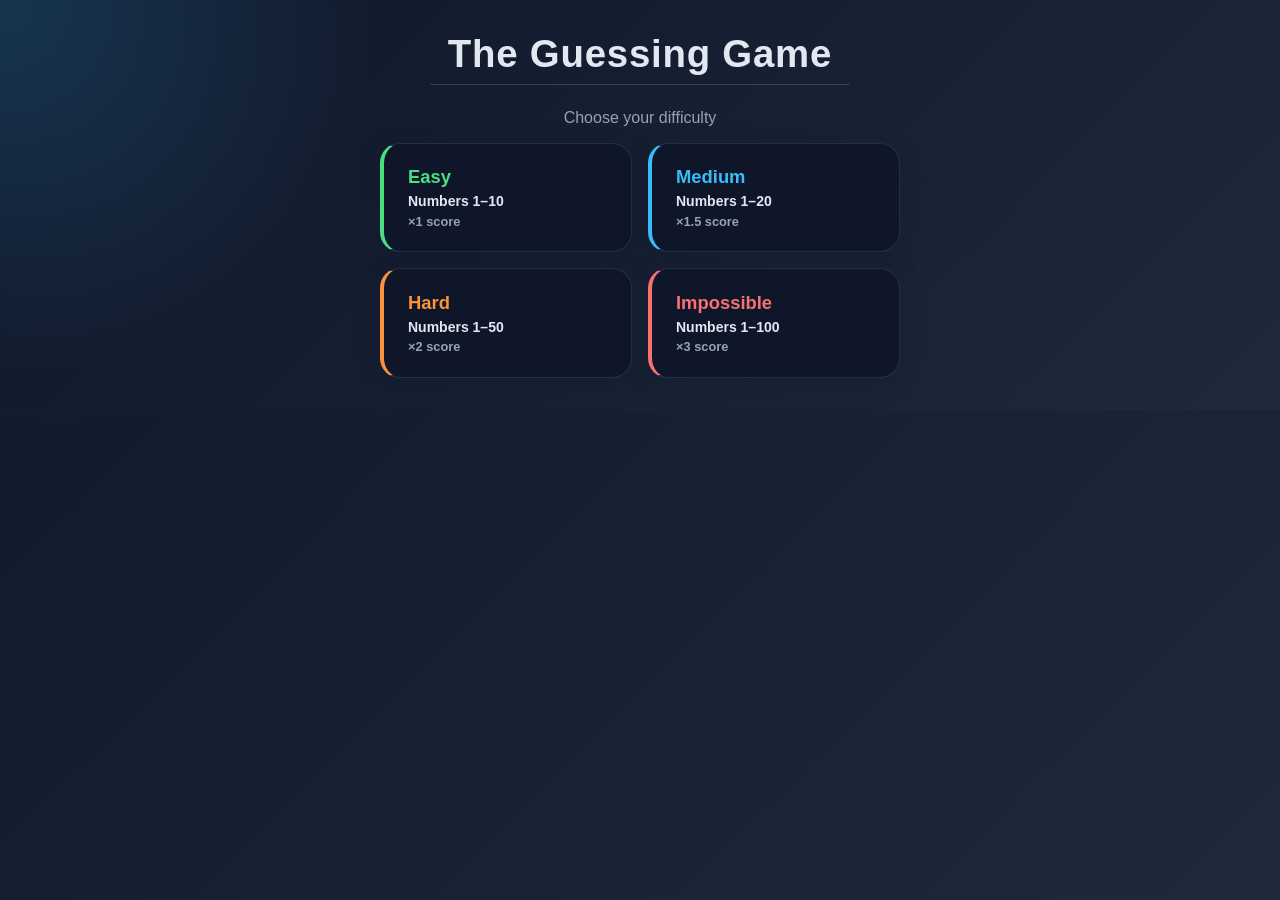
<file: Projects/GuessingGame/GuessingGame.html>
<!DOCTYPE html>
<html lang="en">

<head>
    <meta charset="UTF-8" />
    <meta name="viewport" content="width=device-width, initial-scale=1.0" />
    <title>Guessing Game</title>
    <!-- Link to the stylesheet that controls all the visual styling -->
    <link rel="stylesheet" href="GuessingGame.css" />
</head>
    <!-- This is the first game that I've created using JavaScript and HTML! -->
<body>

    <!-- Page heading and decorative divider line -->
    <h1>The Guessing Game</h1>
    <hr />

    <!-- ============================================================
         MODE SELECTION SCREEN
         This is the first thing the player sees. It contains four
         cards — one per difficulty. When a card is clicked,
         JavaScript reads its "data-mode" attribute and starts the
         game in that mode. This section is hidden once a mode
         is chosen.
    ============================================================ -->
    <div id="modeSelection">

        <p class="mode-subtitle">Choose your difficulty</p>

        <!-- Grid of four mode cards.
             Each button has a class matching its mode name (easy, medium, etc.)
             and a data-mode attribute that JavaScript reads on click. -->
        <div class="mode-grid">

            <!-- Easy mode card -->
            <button type="button" class="mode-btn easy" data-mode="easy">
                <span class="mode-name">Easy</span>
                <span class="mode-range">Numbers 1–10</span>
                <span class="mode-mult">×1 score</span>
            </button>

            <!-- Medium mode card -->
            <button type="button" class="mode-btn medium" data-mode="medium">
                <span class="mode-name">Medium</span>
                <span class="mode-range">Numbers 1–20</span>
                <span class="mode-mult">×1.5 score</span>
            </button>

            <!-- Hard mode card -->
            <button type="button" class="mode-btn hard" data-mode="hard">
                <span class="mode-name">Hard</span>
                <span class="mode-range">Numbers 1–50</span>
                <span class="mode-mult">×2 score</span>
            </button>

            <!-- Impossible mode card -->
            <button type="button" class="mode-btn impossible" data-mode="impossible">
                <span class="mode-name">Impossible</span>
                <span class="mode-range">Numbers 1–100</span>
                <span class="mode-mult">×3 score</span>
            </button>

        </div>
    </div>


    <!-- ============================================================
         MAIN GAME AREA
         Hidden at page load. Shown by JavaScript once the player
         picks a mode. Contains the guess input, action buttons,
         and the result / hint message area.
    ============================================================ -->
    <div id="gameArea" class="hidden">

        <!-- Small pill badge that shows the active mode and range.
             Its text and colour class are set by JavaScript. -->
        <p id="modeBadge"></p>

        <!-- Guess input card -->
        <div id="guesses">
            <label>
                <!-- This prompt text is filled in by JavaScript based on the chosen mode
                     (e.g. "Guess the secret number between 1 and 50!") -->
                <span id="gamePrompt"></span>
                <input type="number" id="guessInput" placeholder="Enter your guess here" />
            </label>
        </div>

        <!-- Action buttons row -->
        <div class="button-row">

            <!-- Submit the number currently typed in the input -->
            <button type="button" id="guessButton">Submit Guess</button>

            <!-- Restart immediately with the same difficulty -->
            <button type="button" id="playAgainButton">Play Again</button>

            <!-- Return to the mode selection screen -->
            <button type="button" id="changeModeButton">Change Mode</button>

            <!-- Only shown after a winning game with a top-10 score -->
            <button type="button" id="saveButton" class="hidden">Save to Leaderboard</button>

            <!-- Toggle the leaderboard panel on/off -->
            <button type="button" id="leaderboardButton">View Leaderboard</button>

        </div>

        <!-- Result / feedback area.
             Shows "too low", "too high", error messages, or the full
             win summary. Its colour changes based on the message type. -->
        <div id="finalMessage">Results will appear here</div>

    </div>


    <!-- ============================================================
         SAVE SCORE MODAL
         A pop-up overlay that appears when the player wants to
         save their score to the leaderboard. It collects the
         player's name. Clicking outside the white card
         also closes it (handled in JavaScript).
    ============================================================ -->
    <div id="saveModal" class="modal-overlay hidden">
        <div class="modal-card">

            <h2>Save Your Score</h2>

            <!-- Displays the score, mode, and guess count before the player fills in the form -->
            <p id="modalScoreText" class="modal-score"></p>

            <!-- Name field -->
            <div class="modal-field">
                <label for="playerName">Name</label>
                <input type="text" id="playerName" placeholder="Enter your name" maxlength="20" autocomplete="off" />
                <!-- Error shown only if the player tries to save without entering a name -->
                <span class="field-error hidden" id="nameError">Please enter your name.</span>
            </div>

            <!-- Modal buttons: Save confirms the entry, Cancel closes without saving -->
            <div class="modal-buttons">
                <button type="button" id="confirmSaveButton">Save</button>
                <button type="button" id="cancelSaveButton">Cancel</button>
            </div>

        </div>
    </div>

    <!-- ============================================================
         LEADERBOARD SECTION
         Hidden by default. Toggled by the "View Leaderboard" button.
         The actual table is built and injected by JavaScript each
         time the leaderboard is opened. Scores are stored in the
         browser's localStorage so they persist between sessions.
    ============================================================ -->
    <div id="leaderboardSection" class="hidden">

        <h2>Leaderboard</h2>

        <!-- JavaScript builds the scores table and inserts it here -->
        <div id="leaderboardContent"></div>

        <!-- Clears all saved scores.
             Uses a two-click confirm pattern in JavaScript — the first
             click asks "Confirm clear?", the second click actually clears. -->
        <button type="button" id="clearLeaderboardButton">Clear Leaderboard</button>

    </div>


    <!-- JavaScript file linked at the bottom of the body so that all
         the HTML elements above are already loaded before the script runs. -->
    <script src="GuessingGame.js"></script>

</body>

</html>
</file>
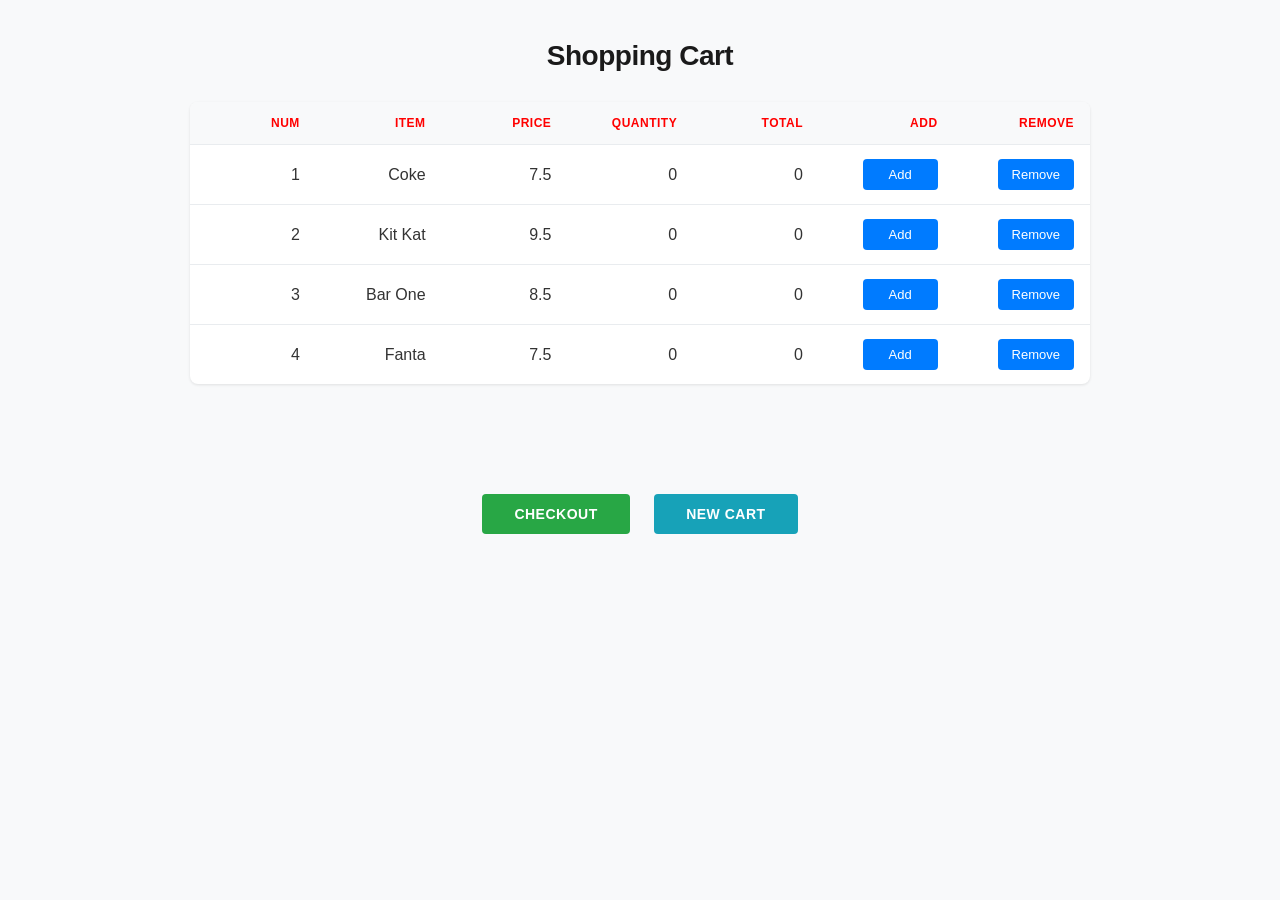
<file: Projects/ShoppingCart/ShoppingCart.html>
<html>

<head>
    <meta charset="UTF-8">
    <meta name="viewport" content="width=device-width, initial-scale=1.0">
    <title>Shopping Cart</title>
    <link rel="stylesheet" type="text/css" href="ShoppingCart.css" />
</head>

<body>
    <div class="container">
        <h1>Shopping Cart</h1>
        <div id="demo"></div>
        <div class="checkout-section">
            <div id="total"></div>
            <button type="button" id="checkout">Checkout</button>
            <button type="button" id="newCart">New Cart</button>
        </div>
    </div>
    <script src="ShoppingCart.js"></script>
</body>

</html>
</file>
<file: Projects/GuessingGame/GuessingGame.css>
/* ============================================================
   CSS CUSTOM PROPERTIES (variables)
   Defined once here, reused everywhere with var(--name).
   Changing a value here updates every element that uses it.
============================================================ */
:root {
    --bg-start: #0f172a;
    --bg-end: #1e293b;
    --card: rgba(15, 23, 42, 0.95);
    --accent: #38bdf8;
    --accent-strong: #7dd3fc;
    --text: #e2e8f0;
    --muted: #94a3b8;
    --border: rgba(96, 165, 250, 0.18);

    /* One colour per mode — used for cards, badges, and table cells */
    --easy: #4ade80;
    --medium: #38bdf8;
    --hard: #fb923c;
    --impossible: #f87171;
}


/* ============================================================
   RESET & BASE STYLES
============================================================ */
* {
    box-sizing: border-box;
}

html,
body {
    margin: 0;
    min-height: 100%;
    font-family: 'Segoe UI', Tahoma, Geneva, Verdana, sans-serif;
    color: var(--text);
    background:
        radial-gradient(circle at top left, rgba(56, 189, 248, 0.18), transparent 28%),
        linear-gradient(135deg, var(--bg-start), var(--bg-end));
}

/* Body as a centered column — every direct child is horizontally centred */
body {
    display: grid;
    place-items: center;
    padding: 2rem;
}


/* ============================================================
   PAGE HEADING & DIVIDER
============================================================ */
h1 {
    margin: 0 0 0.5rem;
    font-size: clamp(2rem, 3vw, 3.2rem);
    letter-spacing: 0.02em;
    text-align: center;
}

hr {
    width: 80%;
    max-width: 420px;
    border: none;
    height: 1px;
    background: rgba(148, 163, 184, 0.25);
    margin: 0 auto 1.5rem;
}


/* ============================================================
   MODE SELECTION SCREEN
============================================================ */

/* Outer wrapper — centres its children */
#modeSelection {
    width: min(100%, 520px);
    text-align: center;
}

/* Subtitle above the four mode cards */
.mode-subtitle {
    color: var(--muted);
    font-size: 1rem;
    margin: 0 0 1rem;
}

/* 2-column grid that holds the four mode cards */
.mode-grid {
    display: grid;
    grid-template-columns: repeat(2, 1fr);
    gap: 1rem;
    width: 100%;
}

/* Base style for each mode card.
   These are buttons but styled as cards — not pill-shaped. */
.mode-btn {
    min-width: unset;
    border-radius: 20px;
    padding: 1.4rem 1.5rem;
    background: var(--card);
    border: 1px solid var(--border);
    border-left-width: 4px;
    /* thicker left border carries the mode colour */
    color: var(--text);
    text-align: left;
    display: flex;
    flex-direction: column;
    gap: 0.3rem;
    box-shadow: 0 8px 24px rgba(15, 23, 42, 0.3);
    transition: transform 0.15s ease, box-shadow 0.15s ease, background 0.15s ease;
    cursor: pointer;
}

/* Per-mode left-border colour */
.mode-btn.easy {
    border-left-color: var(--easy);
}

.mode-btn.medium {
    border-left-color: var(--medium);
}

.mode-btn.hard {
    border-left-color: var(--hard);
}

.mode-btn.impossible {
    border-left-color: var(--impossible);
}

/* Hover: lift the card and add a coloured glow */
.mode-btn:hover {
    background: rgba(30, 41, 59, 0.98);
}

.mode-btn.easy:hover {
    box-shadow: 0 14px 36px rgba(74, 222, 128, 0.18);
    transform: translateY(-3px);
}

.mode-btn.medium:hover {
    box-shadow: 0 14px 36px rgba(56, 189, 248, 0.18);
    transform: translateY(-3px);
}

.mode-btn.hard:hover {
    box-shadow: 0 14px 36px rgba(251, 146, 60, 0.18);
    transform: translateY(-3px);
}

.mode-btn.impossible:hover {
    box-shadow: 0 14px 36px rgba(248, 113, 113, 0.18);
    transform: translateY(-3px);
}

/* Text elements inside each mode card */
.mode-name {
    font-size: 1.15rem;
    font-weight: 700;
}

/* Per-mode colour for the mode name text */
.mode-btn.easy .mode-name {
    color: var(--easy);
}

.mode-btn.medium .mode-name {
    color: var(--medium);
}

.mode-btn.hard .mode-name {
    color: var(--hard);
}

.mode-btn.impossible .mode-name {
    color: var(--impossible);
}

.mode-range {
    font-size: 0.875rem;
    color: var(--text);
}

.mode-mult {
    font-size: 0.8rem;
    color: var(--muted);
}


/* ============================================================
   GAME AREA WRAPPER
   Flexbox column that centres all game elements inside it.
============================================================ */
#gameArea {
    width: min(100%, 520px);
    display: flex;
    flex-direction: column;
    align-items: center;
}

/* Mode badge pill shown above the guess card during gameplay */
#modeBadge {
    font-size: 0.78rem;
    font-weight: 600;
    letter-spacing: 0.03em;
    text-align: center;
    margin: 0 0 1rem;
    padding: 0.35rem 1.1rem;
    border-radius: 999px;
    border: 1px solid var(--border);
    background: rgba(15, 23, 42, 0.7);
    color: var(--muted);
    transition: color 0.2s ease, border-color 0.2s ease;
}

/* Each mode class gives the badge its matching colour */
#modeBadge.easy {
    color: var(--easy);
    border-color: rgba(74, 222, 128, 0.35);
}

#modeBadge.medium {
    color: var(--medium);
    border-color: rgba(56, 189, 248, 0.35);
}

#modeBadge.hard {
    color: var(--hard);
    border-color: rgba(251, 146, 60, 0.35);
}

#modeBadge.impossible {
    color: var(--impossible);
    border-color: rgba(248, 113, 113, 0.35);
}


/* ============================================================
   GUESS INPUT CARD
============================================================ */
#guesses {
    width: 100%;
    background: var(--card);
    border: 1px solid var(--border);
    border-radius: 24px;
    padding: 2rem;
    box-shadow: 0 24px 80px rgba(15, 23, 42, 0.32);
}

/* The label wraps the prompt text and the input */
label {
    display: block;
    font-size: 1rem;
    line-height: 1.8;
    color: var(--muted);
}

/* Shared styles for all text and number inputs */
input[type="number"],
input[type="text"] {
    display: block;
    width: 100%;
    margin-top: 0.75rem;
    padding: 1rem 1.1rem;
    border-radius: 18px;
    border: 1px solid rgba(148, 163, 184, 0.18);
    background: rgba(15, 23, 42, 0.75);
    color: var(--text);
    font-size: 1rem;
    font-family: inherit;
    outline: none;
    transition: border-color 0.2s ease, transform 0.2s ease;
}

/* Remove the up/down spin arrows on number inputs */
input[type="number"]::-webkit-inner-spin-button,
input[type="number"]::-webkit-outer-spin-button {
    -webkit-appearance: none;
}

/* Blue border highlight when an input is focused */
input[type="number"]:focus,
input[type="text"]:focus {
    border-color: var(--accent);
    transform: translateY(-1px);
}

/* Dimmed style when an input is disabled (e.g. after winning) */
input:disabled {
    opacity: 0.45;
    cursor: not-allowed;
    transform: none;
}


/* ============================================================
   BUTTONS — BASE STYLES
   All buttons share this foundation; individual IDs override
   specific properties like background and colour.
============================================================ */
button {
    min-width: 150px;
    border: none;
    border-radius: 999px;
    padding: 0.95rem 1.4rem;
    font-size: 1rem;
    font-family: inherit;
    font-weight: 600;
    cursor: pointer;
    transition: transform 0.15s ease, box-shadow 0.15s ease,
        background 0.15s ease, opacity 0.15s ease;
}

button:hover {
    transform: translateY(-2px);
}

button:active {
    transform: translateY(0);
}

button:disabled {
    opacity: 0.45;
    cursor: not-allowed;
    transform: none;
}

/* Primary action button — solid blue gradient */
button#guessButton {
    background: linear-gradient(135deg, var(--accent), var(--accent-strong));
    color: #0f172a;
    box-shadow: 0 18px 36px rgba(56, 189, 248, 0.24);
}

/* Secondary ghost buttons — transparent with a subtle border */
button#playAgainButton,
button#changeModeButton,
button#leaderboardButton {
    background: transparent;
    color: var(--text);
    border: 1px solid rgba(148, 163, 184, 0.24);
}

/* Save to Leaderboard — gold gradient, only visible after a win */
button#saveButton {
    background: linear-gradient(135deg, #f59e0b, #fbbf24);
    color: #1a1000;
    box-shadow: 0 18px 36px rgba(245, 158, 11, 0.28);
}

/* Row that holds all the game buttons */
.button-row {
    display: inline-flex;
    flex-wrap: wrap;
    gap: 0.75rem;
    justify-content: center;
    margin: 1.5rem auto 0;
}


/* ============================================================
   RESULT / FEEDBACK MESSAGE
   Colour changes based on the state class added by JavaScript.
============================================================ */
#finalMessage {
    margin-top: 1.5rem;
    width: 100%;
    padding: 1.25rem 1.5rem;
    background: rgba(15, 23, 42, 0.9);
    border: 1px solid rgba(56, 189, 248, 0.18);
    border-radius: 20px;
    box-shadow: 0 18px 40px rgba(15, 23, 42, 0.18);
    text-align: center;
    color: var(--muted);
    /* default: grey placeholder text */
    font-size: 1rem;
    line-height: 1.7;
    transition: color 0.2s ease, border-color 0.2s ease;
}

#finalMessage.hint {
    color: #fbbf24;
    border-color: rgba(251, 191, 36, 0.25);
}

/* amber */
#finalMessage.error {
    color: #f87171;
    border-color: rgba(248, 113, 113, 0.25);
}

/* red   */
#finalMessage.win {
    color: var(--accent-strong);
    border-color: rgba(56, 189, 248, 0.3);
}

/* blue */


/* ============================================================
   UTILITY
============================================================ */

/* Hides any element. The !important ensures it overrides
   other display rules (e.g. the modal overlay uses display:flex). */
.hidden {
    display: none !important;
}


/* ============================================================
   SAVE SCORE MODAL
============================================================ */

/* Full-screen dark overlay behind the modal card */
.modal-overlay {
    position: fixed;
    inset: 0;
    background: rgba(0, 0, 0, 0.6);
    display: flex;
    align-items: center;
    justify-content: center;
    z-index: 100;
    backdrop-filter: blur(4px);
}

/* The white (dark-themed) card in the centre of the overlay */
.modal-card {
    background: var(--card);
    border: 1px solid var(--border);
    border-radius: 24px;
    padding: 2rem;
    width: min(90%, 400px);
    box-shadow: 0 24px 80px rgba(15, 23, 42, 0.6);
}

.modal-card h2 {
    margin: 0 0 0.4rem;
    color: var(--accent-strong);
    font-size: 1.4rem;
}

/* Score summary text shown at the top of the modal */
.modal-score {
    color: var(--muted);
    font-size: 0.95rem;
    margin: 0 0 1.25rem;
}

/* Each input group (label + input + optional error) */
.modal-field {
    display: flex;
    flex-direction: column;
    gap: 0.3rem;
    margin-bottom: 1rem;
}

.modal-field label {
    color: var(--muted);
    font-size: 0.875rem;
    margin-top: 0;
}

.modal-field input {
    margin-top: 0;
}

/* Small red error text that appears below an invalid field */
.field-error {
    font-size: 0.8rem;
    color: #f87171;
}

/* Row holding the Save and Cancel buttons */
.modal-buttons {
    display: flex;
    gap: 0.75rem;
    margin-top: 1.5rem;
}

.modal-buttons button {
    flex: 1;
    min-width: unset;
}

#confirmSaveButton {
    background: linear-gradient(135deg, var(--accent), var(--accent-strong));
    color: #0f172a;
    box-shadow: 0 10px 24px rgba(56, 189, 248, 0.2);
}

#cancelSaveButton {
    background: transparent;
    color: var(--text);
    border: 1px solid rgba(148, 163, 184, 0.24);
}


/* ============================================================
   LEADERBOARD SECTION
============================================================ */
#leaderboardSection {
    width: min(100%, 600px);
    margin-top: 2rem;
    text-align: center;
}

#leaderboardSection h2 {
    color: var(--accent-strong);
    margin: 0 0 1rem;
    font-size: 1.5rem;
}

/* Allow horizontal scrolling on narrow screens if the table is wide */
#leaderboardContent {
    overflow-x: auto;
}

.leaderboard-table {
    width: 100%;
    border-collapse: collapse;
    background: var(--card);
    border-radius: 16px;
    overflow: hidden;
    border: 1px solid var(--border);
}

.leaderboard-table th {
    padding: 0.75rem 0.9rem;
    background: rgba(56, 189, 248, 0.08);
    color: var(--accent);
    font-size: 0.78rem;
    text-transform: uppercase;
    letter-spacing: 0.06em;
    text-align: left;
    white-space: nowrap;
}

.leaderboard-table td {
    padding: 0.75rem 0.9rem;
    color: var(--text);
    font-size: 0.9rem;
    border-top: 1px solid rgba(148, 163, 184, 0.07);
    text-align: left;
    white-space: nowrap;
}

/* Gold / silver / bronze text for the top three rows */
.leaderboard-table tbody tr:nth-child(1) td {
    color: #fbbf24;
    font-weight: 600;
}

.leaderboard-table tbody tr:nth-child(2) td {
    color: #cbd5e1;
    font-weight: 600;
}

.leaderboard-table tbody tr:nth-child(3) td {
    color: #cd7c2f;
    font-weight: 600;
}

/* Subtle highlight when hovering a row */
.leaderboard-table tbody tr:hover td {
    background: rgba(56, 189, 248, 0.04);
}

/* Mode name cell — each mode key class applies its colour */
td.mode-cell.easy {
    color: var(--easy);
}

td.mode-cell.medium {
    color: var(--medium);
}

td.mode-cell.hard {
    color: var(--hard);
}

td.mode-cell.impossible {
    color: var(--impossible);
}

/* Placeholder shown when no scores are saved yet */
.no-scores {
    color: var(--muted);
    padding: 1.5rem;
    background: var(--card);
    border: 1px solid var(--border);
    border-radius: 16px;
    margin: 0;
}

/* Clear Leaderboard — small, muted, turns red on hover */
#clearLeaderboardButton {
    background: transparent;
    color: var(--muted);
    border: 1px solid rgba(148, 163, 184, 0.2);
    margin-top: 1rem;
    font-size: 0.8rem;
    min-width: unset;
    padding: 0.5rem 1.2rem;
}

#clearLeaderboardButton:hover {
    color: #f87171;
    border-color: rgba(248, 113, 113, 0.4);
    transform: translateY(-2px);
}


/* ============================================================
   RESPONSIVE — MOBILE (screens narrower than 480px)
============================================================ */
@media (max-width: 480px) {
    body {
        padding: 1.2rem;
    }

    /* Stack the mode cards in a single column */
    .mode-grid {
        grid-template-columns: 1fr;
    }

    #guesses {
        padding: 1.5rem;
    }

    /* Stack all buttons full-width */
    button {
        width: 100%;
        min-width: unset;
    }

    .modal-card {
        padding: 1.5rem;
    }
}
</file>
<file: Projects/ShoppingCart/ShoppingCart.css>
* {
    margin: 0;
    padding: 0;
    box-sizing: border-box;
}

body {
    font-family: -apple-system, BlinkMacSystemFont, 'Segoe UI', Roboto, Oxygen, Ubuntu, Cantarell, sans-serif;
    background: #f8f9fa;
    padding: 40px 20px;
    color: #333;
}

.container {
    max-width: 900px;
    margin: 0 auto;
}

h1 {
    font-size: 28px;
    font-weight: 600;
    margin-bottom: 30px;
    text-align: center;
    color: #1a1a1a;
    letter-spacing: -0.5px;
}

table {
    width: 100%;
    border-collapse: collapse;
    background: white;
    box-shadow: 0 1px 3px rgba(0, 0, 0, 0.1);
    border-radius: 8px;
    overflow: hidden;
}

td,
th {
    padding: 14px 16px;
    text-align: right;
    border: none;
    border-bottom: 1px solid #e9ecef;
}

td:first-child,
th:first-child {
    text-align: left;
}

th {
    background: #f8f9fa;
    font-weight: 600;
    font-size: 12px;
    letter-spacing: 0.5px;
    text-transform: uppercase;
    color: #666;
}

tr:last-child td {
    border-bottom: none;
}

td button {
    padding: 8px 14px;
    border: none;
    border-radius: 4px;
    font-size: 13px;
    font-weight: 500;
    cursor: pointer;
    transition: all 0.2s ease;
    background: #007bff;
    color: white;
    min-width: 75px;
}

td button:hover {
    background: #0056b3;
    transform: translateY(-2px);
    box-shadow: 0 2px 6px rgba(0, 123, 255, 0.3);
}

td button:active {
    transform: translateY(0);
}

.checkout-section {
    margin-top: 30px;
    text-align: center;
}

#total {
    font-size: 18px;
    font-weight: 600;
    color: #1a1a1a;
    margin-bottom: 20px;
    min-height: 60px;
    display: flex;
    flex-direction: column;
    justify-content: center;
    align-items: center;
}

#checkout {
    padding: 12px 32px;
    background: #28a745;
    color: white;
    border: none;
    border-radius: 4px;
    font-size: 14px;
    font-weight: 600;
    cursor: pointer;
    transition: all 0.2s ease;
    text-transform: uppercase;
    letter-spacing: 0.5px;
}

#newCart {
    padding: 12px 32px;
    background: #17a2b8;
    color: white;
    border: none;
    border-radius: 4px;
    font-size: 14px;
    font-weight: 600;
    cursor: pointer;
    transition: all 0.2s ease;
    text-transform: uppercase;
    letter-spacing: 0.5px;
    margin-left: 20px;
}

#newCart:hover {
    background: #138496;
    transform: translateY(-2px);
    box-shadow: 0 4px 12px rgba(40, 167, 69, 0.3);
}

#checkout:active {
    transform: translateY(0);
}

@media (max-width: 600px) {
    h1 {
        font-size: 22px;
    }

    td,
    th {
        padding: 10px 8px;
        font-size: 13px;
    }

    td button {
        padding: 6px 10px;
        font-size: 12px;
        min-width: 65px;
    }
}
</file>
